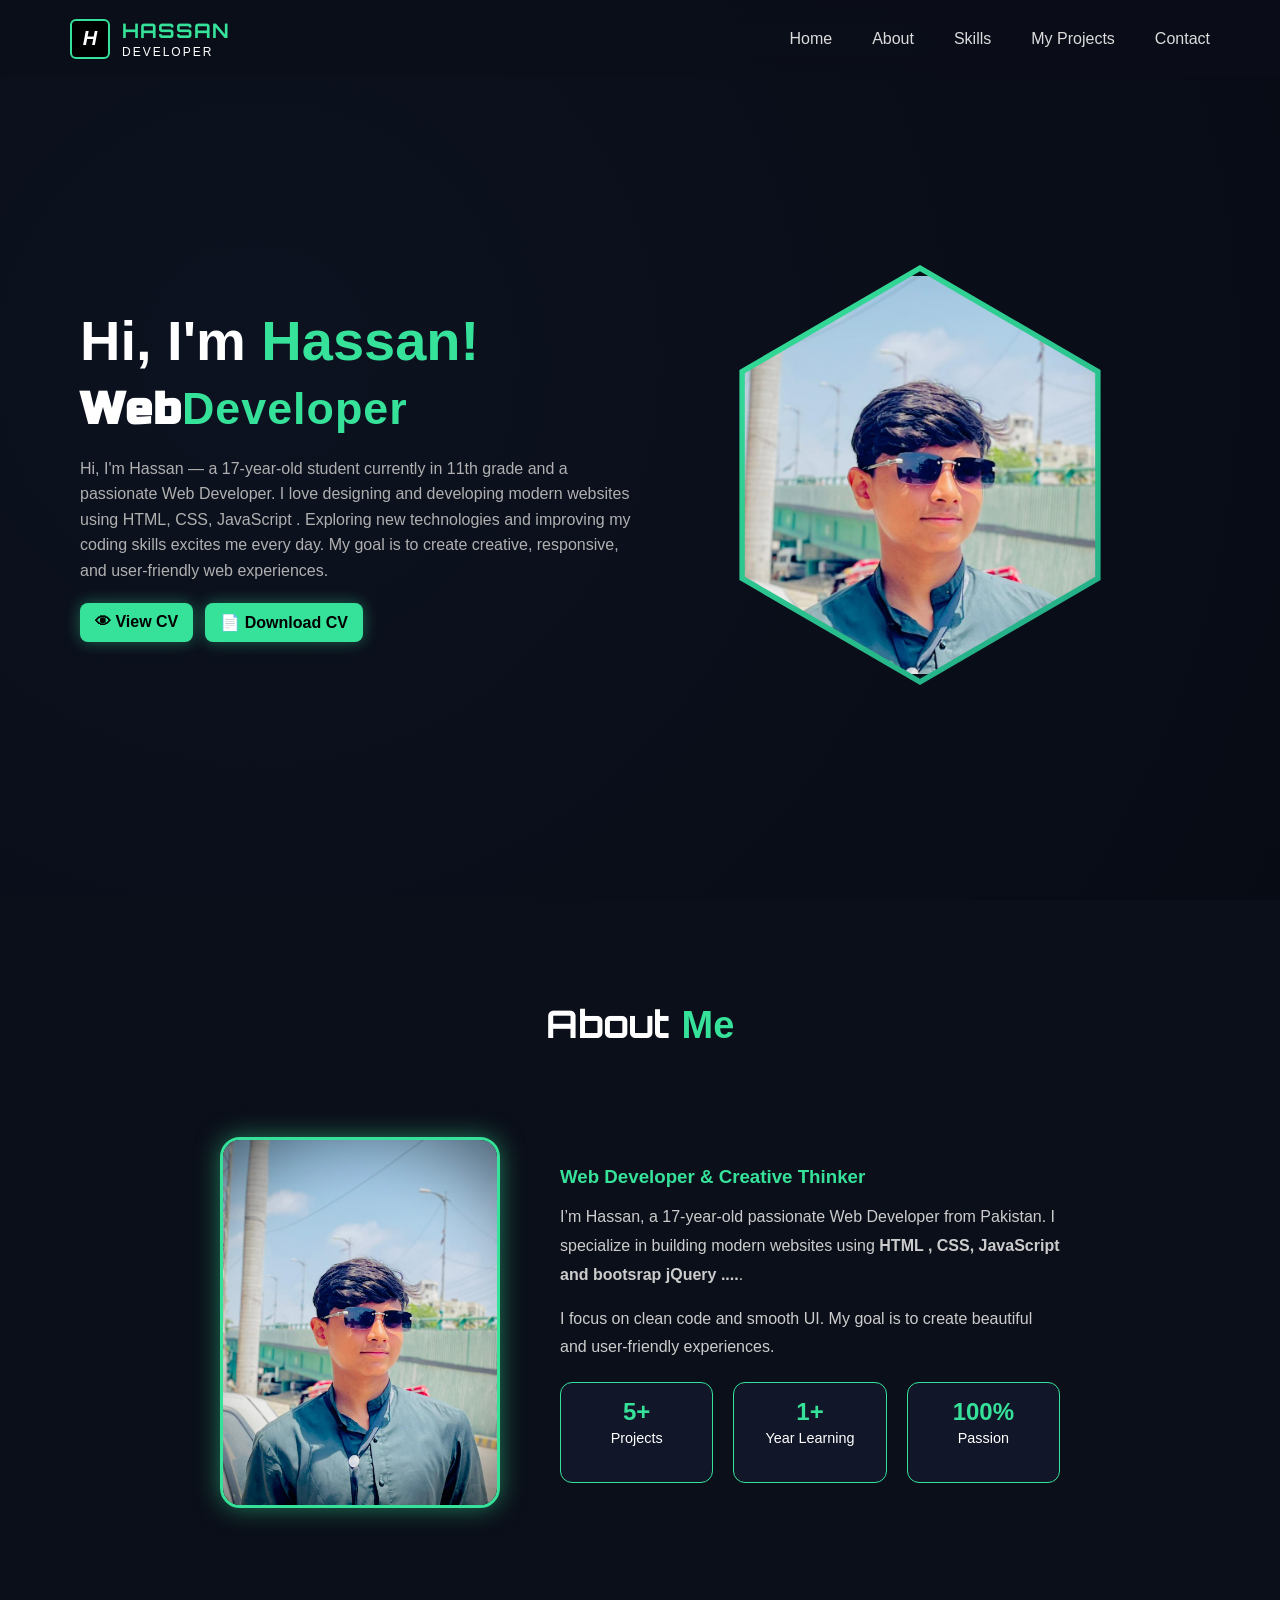
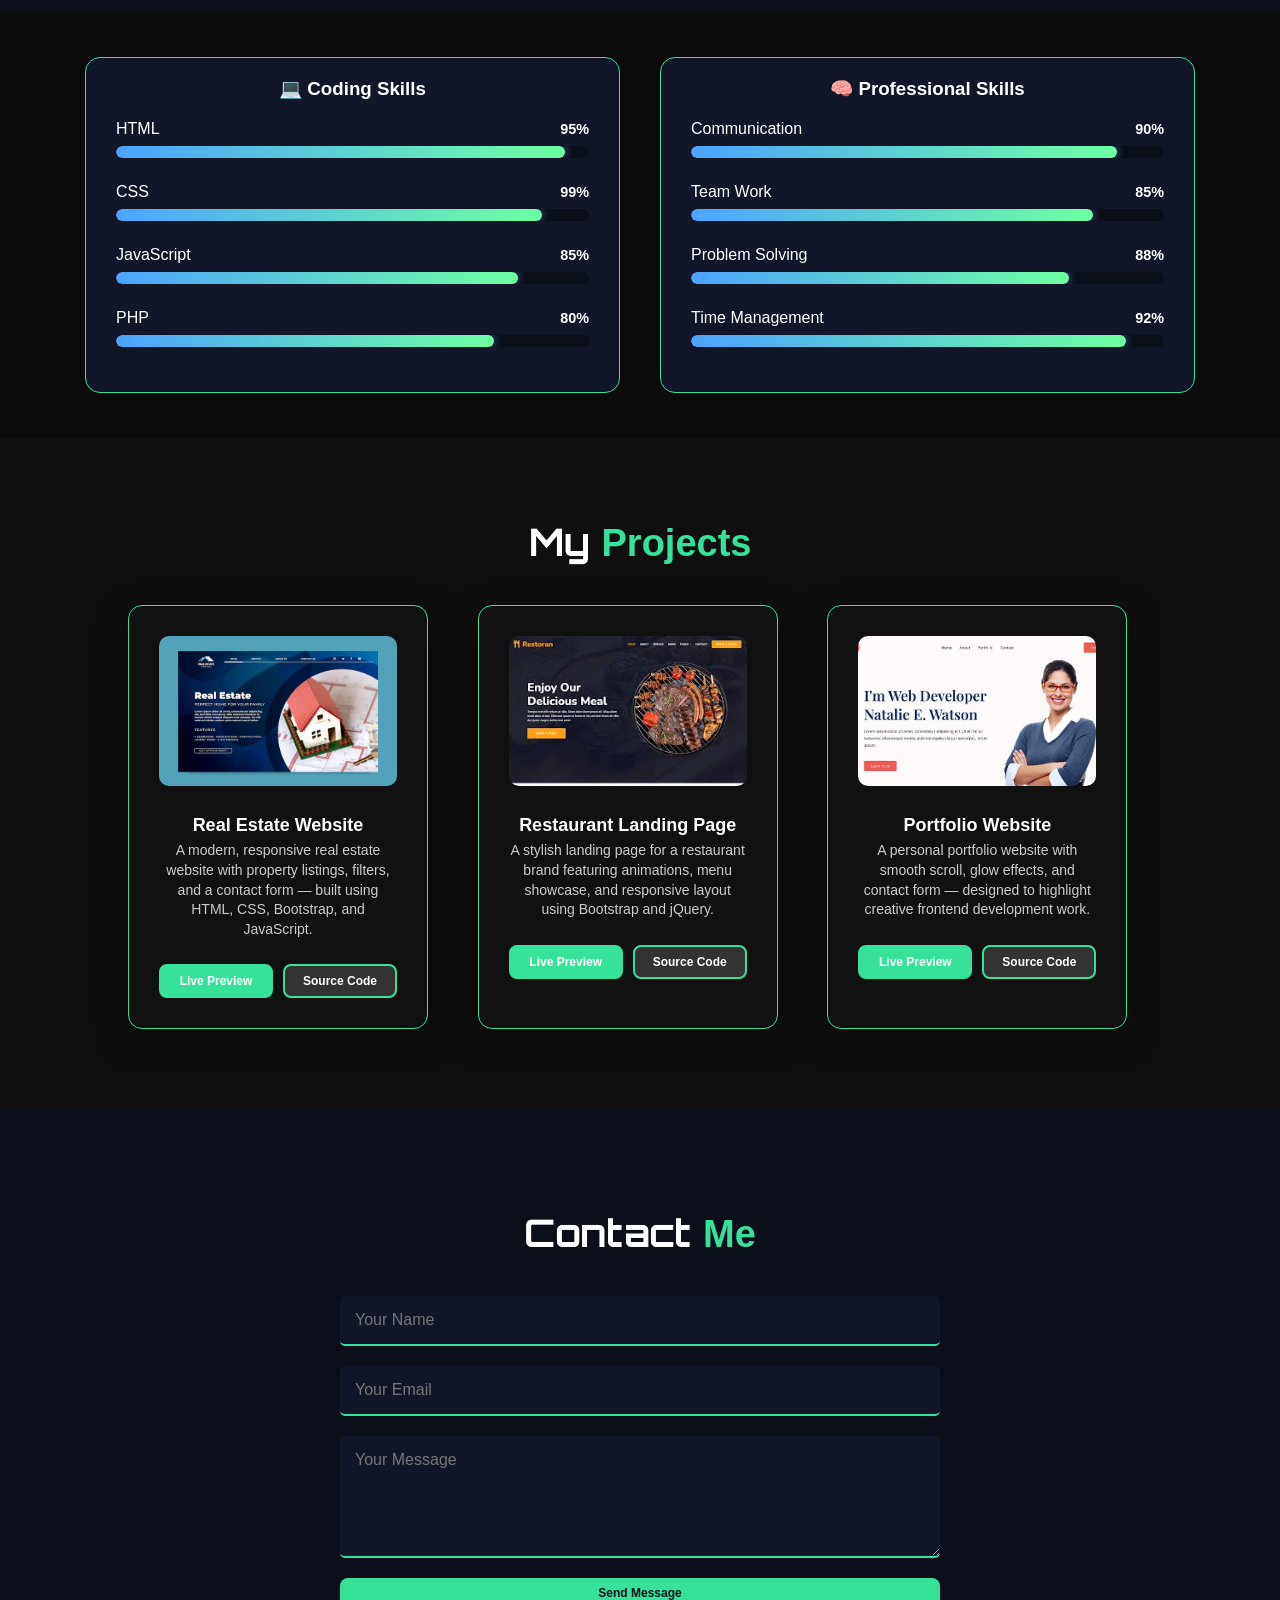
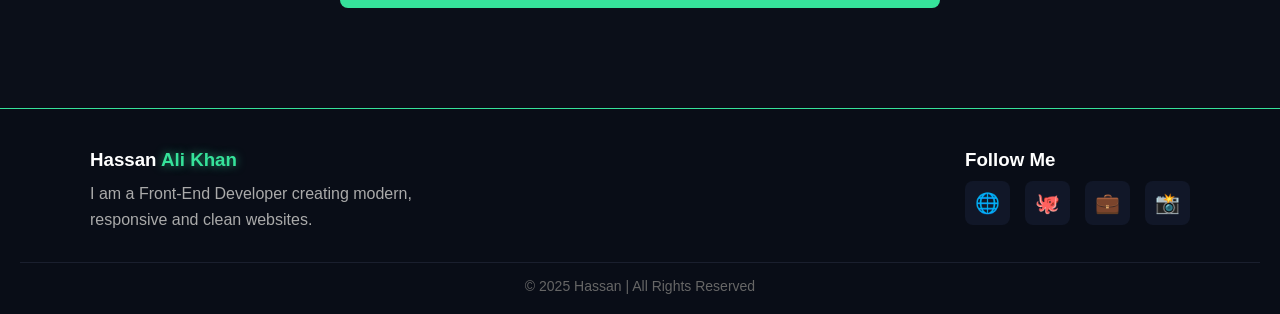
<file: index.html>
<!DOCTYPE html>
<html lang="en">
<head>

  <meta charset="UTF-8">
  <meta name="viewport" content="width=device-width, initial-scale=1.0">
  <title>Hassan Portfolio</title>
<link href="https://fonts.googleapis.com/css2?family=Orbitron:wght@600;700&display=swap" rel="stylesheet">
  
  <link href="https://fonts.googleapis.com/css2?family=Poppins:wght@300;500;700&family=Russo+One&display=swap" rel="stylesheet">
<link rel="stylesheet" href="https://cdnjs.cloudflare.com/ajax/libs/font-awesome/6.5.0/css/all.min.css">
  
<link href="https://unpkg.com/aos@2.3.1/dist/aos.css" rel="stylesheet">
<script src="https://unpkg.com/aos@2.3.1/dist/aos.js"></script>
  <link rel="stylesheet" href="style.css">
</head>
<body>

 <header class="navbar">

  <div class="logo-container">
    <div class="logo-mark">
      <div class="logo-text">H</div>
    </div>

    <div class="brand-text">
      <h1 class="brand-name">Hassan</h1>
      <p class="brand-tagline">Developer</p>
    </div>
  </div>

  <ul class="nav-links" id="navLinks">
    <li><a href="#Home">Home</a></li>
    <li><a href="#about">About</a></li>
    <li><a href="#skills">Skills</a></li>
    <li><a href="#projects">My Projects</a></li>
    <li><a href="#contact">Contact</a></li>
  </ul>

  <!-- MOBILE BUTTON -->
  <div class="menu-btn" id="menuBtn">☰</div>

</header>


  <!-- Hero Section -->
  <section class="hero" id="Home">
    <div class="hero-text">
      <h1>Hi, I'm <span>Hassan!</span></h1>
      <h2>Web<span>Developer</span></h2>
      <p>
       Hi, I'm Hassan — a 17-year-old student currently in 11th grade and a passionate Web Developer.
I love designing and developing modern websites using HTML, CSS, JavaScript .
Exploring new technologies and improving my coding skills excites me every day.
My goal is to create creative, responsive, and user-friendly web experiences.
      </p>
     
<div class="cv-box">
  <a href="Hassan_CV.pdf" target="_blank" class="cv-btn">👁 View CV</a>
  <a href="Hassan_CV.pdf" download class="cv-btn">📄 Download CV</a>
</div>

    </div>

    <div class="hero-home" >
      <div class="hexagon">
        <img src="WhatsApp Image 2025-08-23 at 23.28.20_860c8670.jpg    " alt="profile">
      </div>
    </div>

  </section>
  
  <section class="about" id="about" >
  <h2 class="section-title">About <span>Me</span></h2>

  <div class="about-content">

    <!-- IMAGE -->
    <div class="about-img">
      <img src="WhatsApp Image 2025-08-23 at 23.28.20_860c8670.jpg" alt="Hassan">
    </div>

    <!-- TEXT -->
    <div class="about-text">
      <h3>Web Developer & Creative Thinker</h3>

      <p>
        I’m Hassan, a 17-year-old passionate Web Developer from Pakistan.
        I specialize in building modern websites using 
        <strong>HTML , CSS, JavaScript and bootsrap jQuery ....</strong>.
      </p>

      <p>
        I focus on clean code and smooth UI. My goal is to create
        beautiful and user-friendly experiences.
      </p>

      <!-- STATS -->
      <div class="about-stats" >
        <div class="stat-card">
          <h4>5+</h4>
          <p>Projects</p>
        </div>

        <div class="stat-card">
          <h4>1+</h4>
          <p>Year Learning</p>
        </div>

        <div class="stat-card">
          <h4>100%</h4>
          <p>Passion</p>
        </div>
      </div>

    </div>
  </div>
</section>



  <section class="skills" id="skills" >

  <div class="skills-wrapper">

    <!-- Coding Skills -->
    <div class="skills-card">
      <h3>💻 Coding Skills</h3>

      <div class="skill">
        <div class="skill-info">
          <p>HTML</p>
          <span class="percent-text">95%</span>
        </div>
        <div class="bar"><span class="progress-fill" style="width: 95%;"></span></div>
      </div>

      <div class="skill">
        <div class="skill-info">
          <p>CSS</p>
          <span class="percent-text">99%</span>
        </div>
        <div class="bar"><span class="progress-fill" style="width: 90%;"></span></div>
      </div>

      <div class="skill">
        <div class="skill-info">
          <p>JavaScript</p>
          <span class="percent-text">85%</span>
        </div>
        <div class="bar"><span class="progress-fill" style="width: 85%;"></span></div>
      </div>

      <div class="skill">
        <div class="skill-info">
          <p>PHP</p>
          <span class="percent-text">80%</span>
        </div>
        <div class="bar"><span class="progress-fill" style="width: 80%;"></span></div>
      </div>

    </div>

    <!-- Professional Skills -->
    <div class="skills-card">
      <h3>🧠 Professional Skills</h3>

      <div class="skill">
        <div class="skill-info">
          <p>Communication</p>
          <span class="percent-text">90%</span>
        </div>
        <div class="bar"><span class="progress-fill" style="width: 90%;"></span></div>
      </div>

      <div class="skill">
        <div class="skill-info">
          <p>Team Work</p>
          <span class="percent-text">85%</span>
        </div>
        <div class="bar"><span class="progress-fill" style="width: 85%;"></span></div>
      </div>

      <div class="skill">
        <div class="skill-info">
          <p>Problem Solving</p>
          <span class="percent-text">88%</span>
        </div>
        <div class="bar"><span class="progress-fill" style="width: 80%;"></span></div>
      </div>

      <div class="skill">
        <div class="skill-info">
          <p>Time Management</p>
          <span class="percent-text">92%</span>
        </div>
        <div class="bar"><span class="progress-fill" style="width: 92%;"></span></div>
      </div>

    </div>

  </div>

</section>



  </section>
  <section class="projects" id="projects"  >
  <h2 class="section-title">My <span>Projects</span></h2>

  <div class="project-grid">  

    <!-- Project 1 -->
    <div class="project-card">
      <img src="real-estate-landing-page-template_23-2148882888.jpg" alt="Real Estate Website">
      <h3>Real Estate Website</h3>
      <p>A modern, responsive real estate website with property listings, filters, and a contact form — built using HTML, CSS, Bootstrap, and JavaScript.</p>

      <div class="project-buttons">
        <a href="#" target="_blank" class="btn live">Live Preview</a>
        <a href="#" target="_blank" class="btn code">Source Code</a>
      </div>
    </div>

    <!-- Project 2 -->
    <div class="project-card" >
      <img src="images.jpeg" alt="Restaurant Landing Page"  >
      <h3>Restaurant Landing Page</h3>
      <p>A stylish landing page for a restaurant brand featuring animations, menu showcase, and responsive layout using Bootstrap and jQuery.</p>

      <div class="project-buttons">
        <a href="#" target="_blank" class="btn live">Live Preview</a>
        <a href="#" target="_blank" class="btn code">Source Code</a>
      </div>
    </div>

    <!-- Project 3 -->
    <div class="project-card" >
      <img src="astra.jpg" alt="Portfolio Website" >
      <h3>Portfolio Website</h3>
      <p>A personal portfolio website with smooth scroll, glow effects, and contact form — designed to highlight creative frontend development work.</p>

      <div class="project-buttons">
        <a href="#" target="_blank" class="btn live">Live Preview</a>
        <a href="#" target="_blank" class="btn code">Source Code</a>
      </div>
    </div>

  </div>
</section>

  <section class="contact" id="contact" >
  <h2 class="section-title">Contact <span>Me</span></h2>
  
  <!-- FormSubmit Integration -->
  <form class="contact-form" action="https://formsubmit.co/YOUR_EMAIL_HERE" method="POST">
    <!-- Disable captcha -->
    <input type="hidden" name="_captcha" value="false">

    <!-- Name Field -->
    <input type="text" name="name" placeholder="Your Name" required>

    <!-- Email Field -->
    <input type="email" name="email" placeholder="Your Email" required>

    <!-- Message Field -->
    <textarea name="message" placeholder="Your Message" rows="5" required></textarea>

    <!-- Submit Button -->
    <button type="submit" class="btn submit-btn">Send Message</button>
  </form>
</section>

 

  <footer class="footer" >

  <div class="footer-container">

    <!-- LEFT SIDE -->
    <div class="footer-left">
     <h3>Hassan <span>Ali Khan</span></h3>
      <p>I am a Front-End Developer creating modern, responsive and clean websites.</p>
    </div>

    <!-- RIGHT SIDE -->
    <div class="footer-right">
      <h3>Follow Me</h3>

      <div class="social-icons">
        <a href="#">🌐</a>
        <a href="#">🐙</a>
        <a href="#">💼</a>
        <a href="#">📸</a>
      </div>
    </div>

  </div>

  <!-- BOTTOM -->
  <div class="footer-bottom">
    © 2025 Hassan | All Rights Reserved
  </div>

</footer>



  <!-- JavaScript -->


<script>

const menuBtn = document.getElementById("menuBtn");
const navLinks = document.getElementById("navLinks");

menuBtn.addEventListener("click", () => {
  navLinks.classList.toggle("active");
});

</script>

</body>
</html>
</file>
<file: style.css>
* {
  margin: 0;
  padding: 0;
  box-sizing: border-box;
}

body {
  font-family: 'Poppins', sans-serif;
  background: #0b0f19;
  color: #fff;
  overflow-x: hidden;
}

/* ===================== */
/* NAVBAR */
/* ===================== */
.menu-btn{
  display:none;
  font-size:28px;
  color:white;
  cursor:pointer;
}

@media (max-width:768px){


  .nav-links{
    position:absolute;
    top:80px;
    left:0;
    width:100%;
    background:#111;

    flex-direction:column;
    align-items:center;
    gap:20px;

    max-height:0;
    overflow:hidden;

    transition:0.4s ease;
  }

  .nav-links.active{
    max-height:400px;
    padding:20px 0;
  }
}


/* ========================= */
/* FIXED NAVBAR (LANDING STYLE) */
/* ========================= */

.navbar{
  position:fixed;
  top:0;
  left:0;
  width:100%;

  display:flex;
  justify-content:space-between;
  align-items:center;

  padding:18px 70px;

  background:rgba(11,15,25,0.85);
  backdrop-filter:blur(12px);

  z-index:1000;
}

/* ========================= */
/* LOGO LEFT */
/* ========================= */

.logo-container{
  display:flex;
  align-items:center;
  gap:12px;
}

/* ========================= */
/* NAV LINKS RIGHT SIDE */
/* ========================= */

.nav-links{
  display:flex;
  align-items:center;
  justify-content:flex-end;

  list-style:none;
  gap:40px;

  margin-left:auto;
}

.nav-links li a{
  color:#dcdcdc;
  text-decoration:none;
  font-weight:500;
  font-size:1rem;

  position:relative;
  padding:6px 0;

  transition:0.3s ease;
}

/* UNDERLINE EFFECT */

.nav-links li a::after{
  content:"";
  position:absolute;
  left:0;
  bottom:-5px;

  width:0%;
  height:2px;

  background:#36e29a;
  border-radius:10px;

  transition:0.3s ease;
}

.nav-links li a:hover{
  color:#36e29a;
  transform:translateY(-2px);
}

.nav-links li a:hover::after{
  width:100%;
}

/* ========================= */
/* MOBILE MENU */
/* ========================= */

.menu-btn{
  display:none;
  font-size:28px;
  color:white;
  cursor:pointer;
}

@media(max-width:768px){

  .menu-btn{
    display:block;
  }

  .menuBtn{
    position:absolute;
    top:70px;
    left:0;

    width:100%;
    background:#111827;

    flex-direction:column;
    align-items:center;
    gap:20px;

    max-height:0;
    overflow:hidden;

    transition:0.4s ease;
  }

  .menuBtn{
    max-height:400px;
    padding:20px 0;
  }
}

  

.hero {
  display: flex;
  justify-content: space-between;
  align-items: center;
  padding: 150px 80px 100px;
  min-height: 100vh;
  background: radial-gradient(circle at 20% 40%, #0d1220, #070b14);
}

.hero-text {
  flex: 1;
  max-width: 600px;
  animation: slideIn 1.2s ease;
}

.hero-text h1 {
  font-size: 3.5rem;
  font-weight: 700;
}

.hero-text h1 span {
  color: #36e29a;
}

.hero-text h2 {
  font-size: 2.8rem;
  font-family: 'Russo One', sans-serif;
  letter-spacing: 1px;
  margin: 10px 0;
}

.hero-text h2 span {
  color: #36e29a;
  animation: glow 2s ease-in-out infinite alternate;
}

.hero-text p {
  margin: 20px 0;
  color: #b0b0b0;
  line-height: 1.6;
  font-size: 1rem;
}

.hero-buttons {
  display: flex;
  gap: 20px;
  margin-top: 30px;
}


.cv-box {
  margin-top: 15px;
}

.cv-btn {
  display: inline-block;
  text-decoration: none;
  color: #000;
  background: #36e29a;
  padding: 10px 15px;
  border-radius: 8px;
  font-weight: bold;
  transition: 0.3s;
  box-shadow: 0 0 15px rgba(54, 226, 154, 0.4);
}

.cv-btn:hover {
  background: #2fd18b;
  transform: translateY(-3px);
  box-shadow: 0 0 25px rgba(54, 226, 154, 0.6);
}





.btn {
  padding: 12px 28px;
  border-radius: 30px;
  border: 2px solid #36e29a;
  font-weight: 500;
  cursor: pointer;
  background: transparent;
  color: #36e29a;
  transition: 0.3s;
  font-family: 'Franklin Gothic Medium', 'Arial Narrow', Arial, sans-serif;
  font-size: 20PX;
}

.btn:hover {
  background: #36e29a;
  color: #0b0f19;
}

.download {
  background: #36e29a;
  color: #0b0f19;
  border: none;
}

.download:hover {
  background: transparent;
  border: 2px solid #36e29a;
  color: #36e29a;
}

.cv-box {
  margin-top: 15px;
  display: flex;
  gap: 12px; /* 👈 yahan gap control hota hai */
  flex-wrap: wrap;
}


.hero-home {
  flex: 1;
  display: flex;
  justify-content: center;
}


.hero-home {
  flex: 1;
  display: flex;
  justify-content: center;
}

.hexagon {
  position: relative;
  width: 420px; 
  aspect-ratio: 1 / 1;
  background: linear-gradient(145deg, #36e29a 0%, #21a784 100%);
  clip-path: polygon(50% 0%, 93% 25%, 93% 75%, 50% 100%, 7% 75%, 7% 25%);
  display: flex;
  justify-content: center;
  align-items: center;
  animation: float 4s ease-in-out infinite;
  box-shadow: 0 0 40px rgba(54, 226, 154, 0.4);
}

.hexagon img {
  width: 97%;
  height: 97%;
  object-fit: cover;
  clip-path: inherit;
  border: 5px solid #0b0f19;
  border-radius: 18px;
}


@media (max-width: 1024px) {
  .hero {
    padding: 130px 50px 80px;
  }

  .hexagon {
    width: 340px;
  }
}

@media (max-width: 768px) {
  .hero {
    flex-wrap: wrap;
    justify-content: center;
    text-align: center;
    gap: 40px;
    padding: 100px 10px 40px;
  }

  .hero-text {
    flex: 100%;
  }

  .hero-home {
    flex: 100%;
  }

  .hexagon {
    width: 260px;
  }

  .hero-buttons {
    justify-content: center;
  }
}

@media (max-width: 480px) {
  .hero-text h1 {
    font-size: 2rem;
  }

  .hero-text h2 {
    font-size: 1.5rem;
  }

  .hexagon {
    width: 220px;
  }
}


.section-title {
  text-align: center;
  font-size: 2.5rem;
  font-family: 'Orbitron', sans-serif;
  color: white;
  margin-bottom: 40px;
}

.section-title span {
  color: #36e29a;
}

.about {
  background: #0b0f19;
  padding: 100px 80px;
  display: flex;
  flex-direction: column;
  align-items: center;
  animation: fadeIn 1.5s ease;
  text-align: center;
}

/* Layout Fixes */
.skills-wrapper {
  display: flex;
  justify-content: center;
  gap: 30px;
  flex-wrap: wrap;
}

.skill-info {
  display: flex;
  justify-content: space-between;
  align-items: center;
  margin-bottom: 5px;
}

.percent-text {
  color: #fff;
  font-size: 0.9rem;
  font-weight: bold;
}

/* Base Bar Style */
.bar {
  width: 100%;
  height: 10px;
  background: #1a1f2e;
  border-radius: 10px;
  margin-bottom: 20px;
  overflow: hidden;
  position: relative;
}

.bar span {
  height: 100%;
  display: block;
  border-radius: 10px;
}

/* Individual Colors */


/* Animation */
@keyframes fillBar {
  from { width: 0; }
  to { width: 100%; }
}

.bar span {
  animation: fillBar 2s ease-in-out;
}



/* Wrapper ko full width karne ke liye */
.skills-wrapper {
  display: flex;
  justify-content: center;
  align-items: flex-start;
  gap: 40px; /* Cards ke beech ka gap */
  max-width: 1200px; /* Container ki total width barha di */
  margin: 0 auto;
  padding: 45px;
}

/* Individual Skill Card ki width */
.skills-card {
  flex: 1; /* Dono cards barabar jagah lenge */
  min-width: 450px; /* Mobile par width maintain karne ke liye */
  background: #111728;
  border: 1px solid #36e29a;
  border-radius: 15px;
  padding: 30px; /* Padding thodi barha di taaki andar space dikhe */
  transition: 0.3s ease;
  text-align: left; /* Text ko left align kiya */
}

/* Responsive: Mobile ke liye cards ko ek ke niche ek kar dega */
@media (max-width: 900px) {
  .skills-wrapper {
    flex-direction: column;
    align-items: center;
  }
  .skills-card {
    width: 100%;
    min-width: unset;
    background: #0b0f19;  }
}

/* Skill Info Layout */
.skill-info {
  display: flex;
  justify-content: space-between;
  align-items: center;
  margin-bottom: 8px;
}


/* Card Hover Effect */
.skill-card:hover, .skills-card:hover {
    transform: translateY(-10px) scale(1.02); /* Thoda sa bada aur upar */
    border-color: #36e29a;
    box-shadow: 0 10px 30px rgba(54, 226, 154, 0.3), 
                0 0 15px rgba(54, 226, 154, 0.2); /* Neon glow */
    background: #161d2f; /* Background thoda light ho jayega */
}

/* Progress bar animation on hover (Optional) */
.skill-card:hover .skill-bar span, 
.skills-card:hover .bar span {
    filter: brightness(1.3); /* Hover karne par bar chamkegi */
    transition: 0.3s;
}


.skill-card, .skills-card {
    transition: all 0.4s cubic-bezier(0.175, 0.885, 0.32, 1.275); /* Smooth spring effect */
    /* Baaki properties wese hi rahengi */
}


.skill-info p {
  color: #fff;
  font-weight: 500;
  margin: 0;
}

.percent-text {
  font-weight: bold;
}

/* Progress Bar Styling */
.bar {
  width: 100%;
  height: 12px; /* Bar thodi moti kar di */
  background: #0b0f19;
  border-radius: 10px;
  overflow: hidden;
  margin-bottom: 25px;
}

.team-bar { 
  background :#36e29a; 
  box-shadow: 0 0 10px #36e29a; 
}

/* PROGRESS BAR BASE */
.bar {
  width: 100%;
  height: 12px;
  background: #0b0f19;
  border-radius: 10px;
  overflow: hidden;
  margin-bottom: 25px;
}

/* 🔥 SINGLE THEME COLOR (ALL BARS SAME) */
.progress-fill {
  height: 100%;
  width: 0%;
  background: linear-gradient(90deg, #4da3ff, #6effa3); /* 🔥 theme */
  box-shadow: 0 0 10px rgba(77,163,255,0.6);
  border-radius: 10px;
  transition: width 0.5s ease;
}

.skills-card h3 {
  margin-top: -10px; /* 🔥 heading upar chali jayegi */
  margin-bottom: 20px;
  text-align: center;
}

.skills-section {
  background: #0b0f19;
}

.skills-section {
  background: #0b0f19; /* same as body */
  padding: 100px 20px;
}

.skills-card {
  padding: 20px 30px; /* upar ka padding kam kar diya */
}

.skills-card h3 {
  margin-top: 0;
}


.skills-wrapper {
  display: flex;
  align-items: stretch; /* 🔥 Ye line add karo */
}

.skills-card {
  display: flex;
  flex-direction: column;
  justify-content: space-between;
}



/* ===== ABOUT SECTION PRO ===== */

.about {
  background: #0b0f19;
  padding: 100px 80px;
  text-align: center;
}

.about-content {
  display: flex;
  align-items: center;
  justify-content: center;
  gap: 60px;
  flex-wrap: wrap;
  margin-top: 50px;
}

/* IMAGE */
.about-img img {
  width: 280px;
  border-radius: 20px;
  border: 3px solid #36e29a;
  box-shadow: 0 0 25px rgba(54, 226, 154, 0.5);
  transition: 0.3s;
}

.about-img img:hover {
  transform: scale(1.05);
}

/* TEXT */
.about-text {
  max-width: 500px;
  text-align: left;
}

.about-text h3 {
  color: #36e29a;
  margin-bottom: 15px;
}

.about-text p {
  color: #ccc;
  line-height: 1.8;
  margin-bottom: 15px;
}

/* STATS */
.about-stats {
  display: flex;
  gap: 20px;
  margin-top: 20px;
  color: white;
}

.stat-card {
  background: #111728;
  padding: 15px 20px;
  border-radius: 12px;
  border: 1px solid #36e29a;
  text-align: center;
  flex: 1;
  transition: 0.3s;
}

.stat-card h4 {
  color: #36e29a;
  font-size: 1.5rem;
}

.stat-card p {
  font-size: 0.9rem;
  color: white
}

.stat-card:hover {
  transform: translateY(-5px);
  box-shadow: 0 0 15px #36e29a;
}

/* MOBILE */
@media(max-width:768px){
  .about-content{
    flex-direction: column;
    text-align: center;
  }

  .about-text{
    text-align: center;
  }

  .about-stats{
    flex-direction: column;
  }
}

/* ===================== */
/* 💻 TABLET */
/* ===================== */
@media (max-width: 1024px) {
  .about {
    padding: 90px 50px;
  }

  .about-img img {
    width: 240px;
  }

  .about-text {
    max-width: 450px;
  }
}

/* ===================== */
/* 📱 MOBILE */
/* ===================== */
@media (max-width: 768px) {

  .about {
    padding: 80px 20px;
  }

  .about-content {
    flex-direction: column;
    gap: 40px;
  }

  .about-text {
    text-align: center;
    max-width: 100%;
  }

  .about-stats {
    flex-direction: column;
    width: 100%;
  }

  .stat-card {
    width: 100%;
  }

  .about-img img {
    width: 220px;
  }
}

/* ===================== */
/* 📱 SMALL MOBILE */
/* ===================== */
@media (max-width: 480px) {

  .about {
    padding: 100px 30px;
  }

  .about-img img {
    width: 180px;
  }

  .about-text p {
    font-size: 0.9rem;
  }

  .stat-card h4 {
    font-size: 1.3rem;
  }
}




/* BAR */


.projects {
  background: #0d1220;
  padding: 100px 80px;
  text-align: center;
  
}



.project-grid {
  display: flex;
  justify-content: center;
  gap: 30px;
  flex-wrap: wrap;
}

.project-card {
  background: #111728;
  border: 1px solid #36e29a;
  border-radius: 15px;
  width: 300px;
  padding: 20px;
  transition: 0.3s ease;
}

.project-card img {
  width: 100%;
  border-radius: 10px;
  margin-bottom: 15px;
}

.project-card:hover {
  transform: translateY(-10px);
  box-shadow: 0 0 20px #36e29a;
}

/* SECTION */
.projects{
  padding: 80px 10%;
  background: #0f0f0f;
  color: white;
}

.section-title{
  text-align: center;
  font-size: 38px;
  margin-bottom: 40px;
}

.section-title span{
  color: #36e29a;
}

/* GRID */
.project-grid{
  display: grid;
  grid-template-columns: repeat(auto-fit, minmax(250px, 1fr));
  gap: 25px;
}

/* CARD */
.project-card{
  background: #1a1a1a;
  border-radius: 14px;
  overflow: hidden;
  padding: 15px;
  transition: 0.3s ease;
  box-shadow: 0 0 10px rgba(0,0,0,0.4);
}

/* SMALL IMAGE */
.project-card img{
  width: 100%;
  height: 150px;
  object-fit: cover;
  border-radius: 10px;
}

/* TEXT */
.project-card h3{
  font-size: 18px;
  margin: 10px 0 5px;
}

.project-card p{
  font-size: 13px;
  color: black;
  line-height: 1.4;
}

/* HOVER EFFECT */
.project-card:hover{
  transform: translateY(-8px);
  box-shadow: 0 0 20px #36e29a(255,46,46,0.3);
}

/* BUTTONS WRAPPER */
.project-buttons{
  display: flex;
  gap: 10px;
  margin-top: 12px;
}

/* BUTTON STYLE */
.btn{
  flex: 1;
  text-align: center;
  padding: 8px;
  font-size: 12px;
  border-radius: 8px;
  text-decoration: none;
  transition: 0.3s;
  font-weight: 600;
}

/* LIVE BUTTON */
.btn.live{
  background: #36e29a;
  color: white;
}

.btn.live:hover{
  background: transparent;
  border: 1px solid black;
  color: #36e29a;
}

/* CODE BUTTON */
.btn.code{
  background: #333;
  color: white;
}

.btn.code:hover{
  background: #555;
}


.contact {
  background: #0b0f19;
  padding: 100px 80px;
  text-align: center;
}

.contact-form {
  max-width: 600px;
  margin: auto;
  display: flex;
  flex-direction: column;
  gap: 20px;
}

.contact-form input,
.contact-form textarea {
  background: #111728;
  border: none;
  border-bottom: 2px solid #36e29a;
  color: white;
  padding: 15px;
  border-radius: 5px;
  font-size: 1rem;
  outline: none;
}

.contact-form input:focus,
.contact-form textarea:focus {
  box-shadow: 0 0 10px #36e29a;
}

.submit-btn {
  background: #36e29a;
  color: #0b0f19;
  font-weight: 600;
  border: none;
  cursor: pointer;
  transition: 0.3s;
}

.submit-btn:hover {
  background: transparent;
  border: 2px solid #36e29a;
  color: #36e29a;
}


/* ====== Skills Section ====== */
.skills-section {
  background: #0d1220;
  padding: 100px 80px;
  text-align: center;
  animation: fadeIn 1.5s ease;
}

.skills-container {
  max-width: 900px;
  margin: 0 auto;
  display: flex;
  flex-direction: column;
  gap: 30px;
}

.skill-card {
  background: #111728;
  border: 1px solid #36e29a;
  border-radius: 15px;
  padding: 20px 30px;
  transition: 0.3s ease;
}

.skill-card:hover {
  transform: translateY(-5px);
  box-shadow: 0 0 20px #36e29a;
}

.skill-header {
  display: flex;
  justify-content: space-between;
  align-items: center;
  margin-bottom: 8px;
}

.skill-header h3 {
  color: #36e29a;
  font-size: 1.2rem;
  letter-spacing: 1px;
}

.skill-percent {
  color: #ffffff;
  font-weight: 600;
  font-size: 1rem;
}


/* HTML */





.skill-bar {
  width: 100%;
  height: 10px;
  background: #0b0f19;
  border-radius: 10px;
  overflow: hidden;
  box-shadow: inset 0 0 10px #36e29a;
}

.skill-bar span {
  display: block;
  height: 100%;
  background: linear-gradient(90deg, #36e29a, #21a784);
  border-radius: 10px;
  animation: fillBar 1.5s ease-in-out;
}
  
.logo-container {
    display: flex;
    align-items: center;
    gap: 12px;
    cursor: pointer;
    transition: opacity 0.2s ease;
}

.logo-container:hover {
    opacity: 0.8;
}

.logo-mark {
    width: 40px;
    height: 40px;
    background: black;
    border-radius: 6px;
    display: flex;
    align-items: center;
    justify-content: center;
    flex-shrink: 0;
    border: 2px solid #36e29a;
}

.brand-text {
    display: flex;
    flex-direction: column;
    gap: 2px;
}

.logo-text {
    color: white;
    font-size: 20px;
    font-weight: 700;
    font-family: 'Helvetica', 'Arial', sans-serif;
    font-style: italic;
}

.brand-name {
    font-size: 20px;
    font-weight: 700;
    color: #36e29a;
    margin: 0;
    font-family: 'Orbitron', 'Courier New', monospace;
    letter-spacing: 1px;
    text-transform: uppercase;
}

.brand-tagline {
    font-size: 12px;
    color: white;
    font-weight: 500;
    margin: 0;
    font-family: 'Rajdhani', 'Arial Narrow', sans-serif;
    letter-spacing: 2px;
    text-transform: uppercase;
}

*{
  margin: 0;
  padding: 0;
  box-sizing: border-box;
  font-family: Arial, sans-serif;
}

body{
  background: #0b0b0b;
  color: #fff;
}

.projects-page{
  padding: 80px 10%;
}

.projects-page h1{
  text-align: center;
  font-size: 40px;
  margin-bottom: 60px;
}

.projects-page h1 span{
  color: #00abf0;
}

.projects-container{
  display: grid;
  grid-template-columns: repeat(auto-fit, minmax(260px, 1fr));
  gap: 30px;
}

.project-card{
  background: #111;
  padding: 30px;
  border-radius: 14px;
  box-shadow: 0 10px 30px rgba(0,0,0,0.5);
  transition: 0.3s;
}

.project-card:hover{
  transform: translateY(-10px);
}

.project-card h2{
  color: #00abf0;
  margin-bottom: 15px;
}

.project-card p{
  color: #ccc;
  font-size: 14px;
  margin-bottom: 25px;
}

.project-card button{
  padding: 12px 20px;
  border: none;
  background: #00abf0;
  color: #fff;
  border-radius: 8px;
  cursor: pointer;
  font-size: 14px;
}

.project-card button:hover{
  background: #008ec2;
}



@media (max-width: 640px) {
    .brand-name {
        font-size: 18px;
    }
    
    .brand-tagline {
        font-size: 11px;
    }
}

@keyframes fillBar {
  from { width: 0; }
  to { width: 100%; }
}



@keyframes fadeIn {
  from { opacity: 0; transform: translateY(30px); }
  to { opacity: 1; transform: translateY(0); }
}


/* Animations */
@keyframes float {
  0%, 100% { transform: translateY(0); }
  50% { transform: translateY(-10px); }
}

@keyframes glow {
  from { text-shadow: 0 0 10px #3be489; }
  to { text-shadow: 0 0 25px #00ffb3, 0 0 40px #3be489; }
}

@keyframes slideIn {
  from { opacity: 0; transform: translateX(-40px); }
  to { opacity: 1; transform: translateX(0); }
}

@media (max-width: 900px) {
  .hero {
    flex-direction: column;
    text-align: center;
    padding: 100px 30px;
  }

  .hero-image {
    margin-top: 50px;
  }

  .nav-links {
    display: none;
  }

  .menu-btn {
    display: block;
  }

  @keyframes logoGlow {
  0% { text-shadow: 0 0 5px #36e29a; }
  100% { text-shadow: 0 0 20px #00ffcc, 0 0 40px #36e29a; }
}

.logo {
  animation: logoGlow 2s ease-in-out infinite alternate;
}



}




/* MAIN FOOTER */
.footer {
  background: #090d17;
  color: #aaa;
  padding: 40px 20px 20px;
  border-top: 1px solid #36e29a;
}

/* FLEX CONTAINER */
.footer-container {
  max-width: 1100px;
  margin: auto;
  display: flex;
  justify-content: space-between; /* 🔥 LEFT - RIGHT */
  align-items: flex-start;
  gap: 30px;
}

/* LEFT SIDE */
.footer-left {
  max-width: 400px;
}

.footer-left h3 {
  color: #fff;
  margin-bottom: 10px;
}

.footer-left p {
  line-height: 1.6;
}

/* RIGHT SIDE */
.footer-right h3 {
  color: #fff;
  margin-bottom: 10px;
}

/* SOCIAL ICONS */
.social-icons {
  display: flex;
  gap: 15px;
}

.social-icons a {
  text-decoration: none;
  font-size: 20px;
  background: #111728;
  padding: 10px;
  border-radius: 8px;
  transition: 0.3s;
}

/* HOVER EFFECT */
.social-icons a:hover {
  background: #36e29a;
  color: #000;
  transform: translateY(-5px);
  box-shadow: 0 5px 15px rgba(54, 226, 154, 0.4);
}

/* BOTTOM */
.footer-bottom {
  text-align: center;
  border-top: 1px solid #1a1f2e;
  margin-top: 30px;
  padding-top: 15px;
  font-size: 14px;
  color: #666;
}

/* 🔥 IMPORTANT FIX (agar pehle center tha) */
.footer {
  text-align: left;
}

/* 📱 MOBILE RESPONSIVE */
@media (max-width: 768px) {
  .footer-container {
    flex-direction: column;
    align-items: center;
    text-align: center;
  }

  .footer-left, .footer-right {
    max-width: 100%;
  }
}

.footer-left h3 span {
  color: #36e29a;
  text-shadow: 0 0 10px rgba(54, 226, 154, 0.6);
}
</file>
